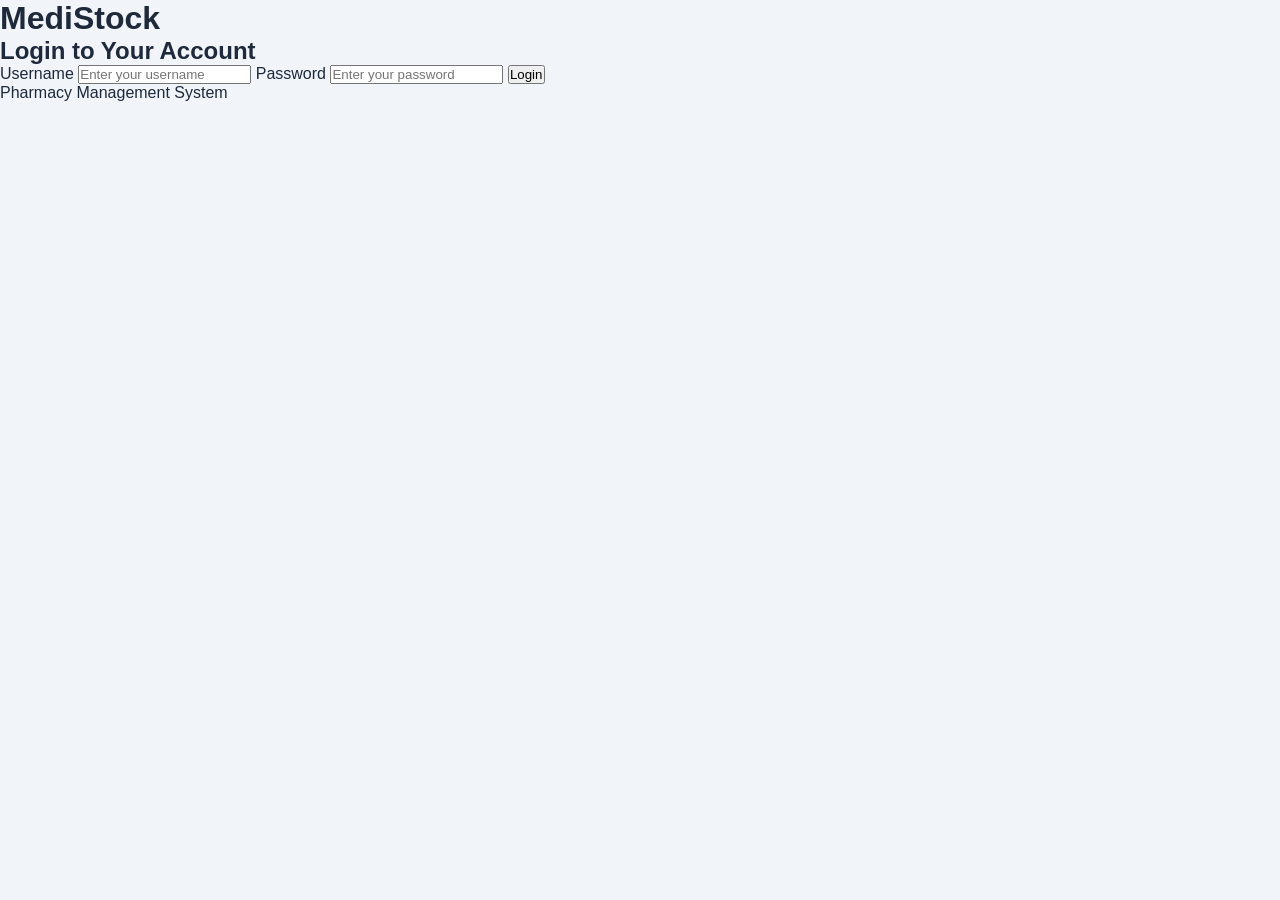
<file: webapp/index.html>
<!DOCTYPE html>
<html>
<head>
    <meta charset="UTF-8">
    <meta http-equiv="refresh" content="0; URL=login.html">
    <title>MediStock</title>
</head>
<body>
    <p>Redirecting to MediStock Login...</p>
</body>
</html>
</file>
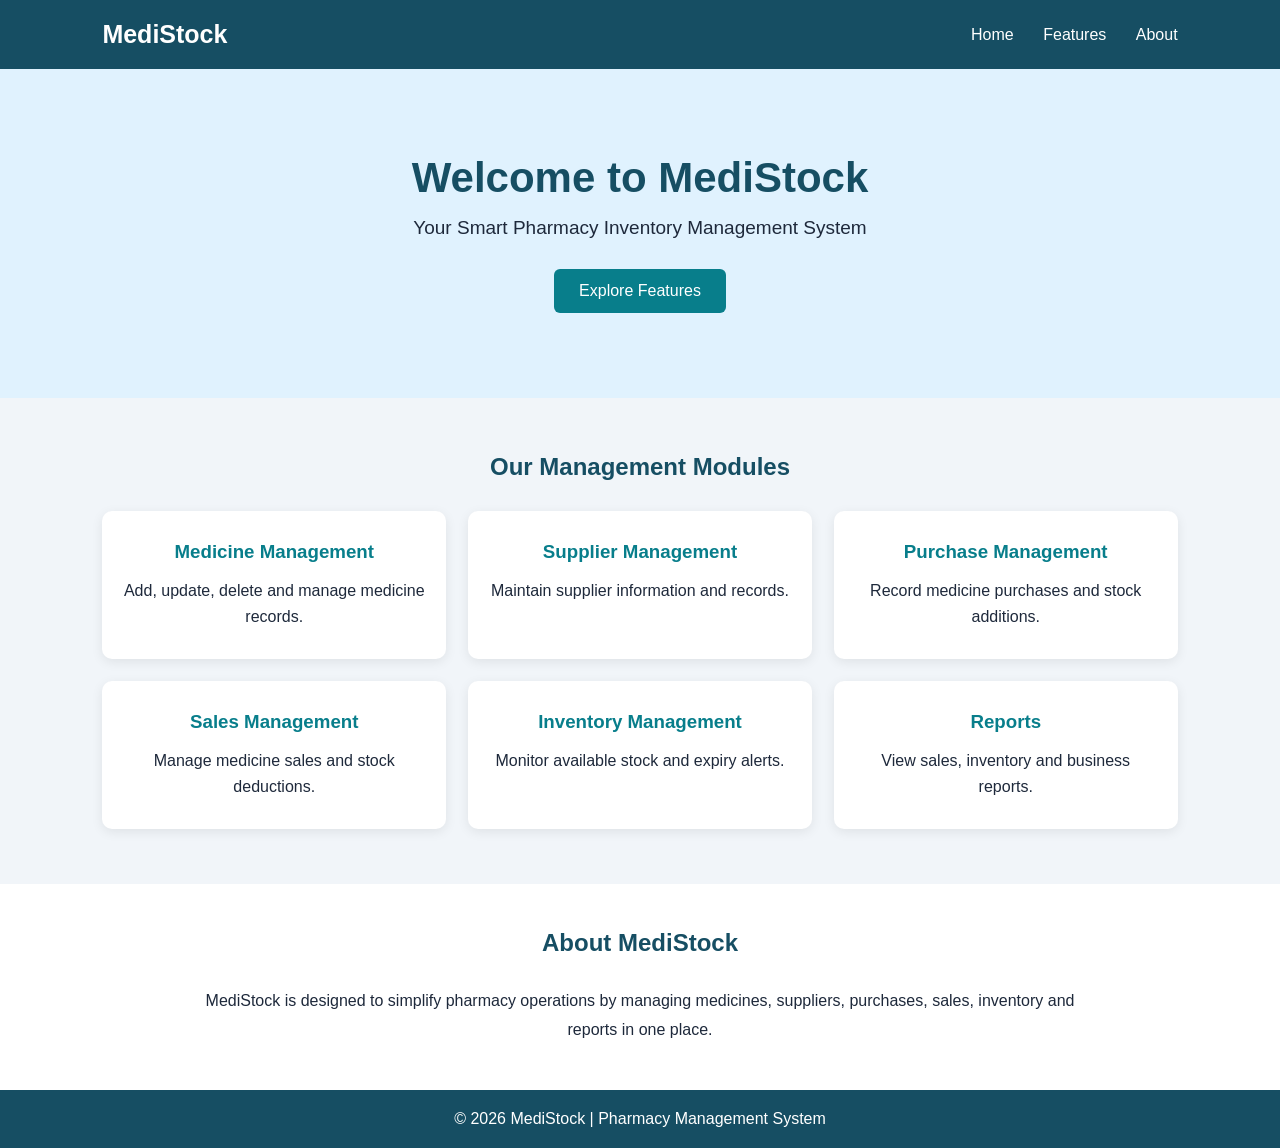
<file: webapp/dashboard.html>
<!DOCTYPE html>
<html lang="en">
<head>
    <meta charset="UTF-8">
    <meta name="viewport" content="width=device-width, initial-scale=1.0">
    <title>MediStock | Pharmacy Management</title>
    <link rel="stylesheet" href="style.css">
</head>
<body>

    <header class="navbar">
        <div class="logo">MediStock</div>
        <nav>
            <a href="index.html">Home</a>
            <a href="#features">Features</a>
            <a href="#about">About</a>
        </nav>
    </header>

    <main>
        <section class="hero">
            <h1>Welcome to MediStock</h1>
            <p>Your Smart Pharmacy Inventory Management System</p>
            <a href="#features" class="btn">Explore Features</a>
        </section>

        <section id="features" class="features">
            <h2>Our Management Modules</h2>

            <div class="card-container">

                <div class="card">
                    <h3>Medicine Management</h3>
                    <p>Add, update, delete and manage medicine records.</p>
                </div>

                <div class="card">
                    <h3>Supplier Management</h3>
                    <p>Maintain supplier information and records.</p>
                </div>

                <div class="card">
                    <h3>Purchase Management</h3>
                    <p>Record medicine purchases and stock additions.</p>
                </div>

                <div class="card">
                    <h3>Sales Management</h3>
                    <p>Manage medicine sales and stock deductions.</p>
                </div>

                <div class="card">
                    <h3>Inventory Management</h3>
                    <p>Monitor available stock and expiry alerts.</p>
                </div>

                <div class="card">
                    <h3>Reports</h3>
                    <p>View sales, inventory and business reports.</p>
                </div>

            </div>
        </section>

        <section id="about" class="about">
            <h2>About MediStock</h2>
            <p>
                MediStock is designed to simplify pharmacy operations
                by managing medicines, suppliers, purchases, sales,
                inventory and reports in one place.
            </p>
        </section>
    </main>

    <footer>
        <p>© 2026 MediStock | Pharmacy Management System</p>
    </footer>

</body>
</html>
</file>
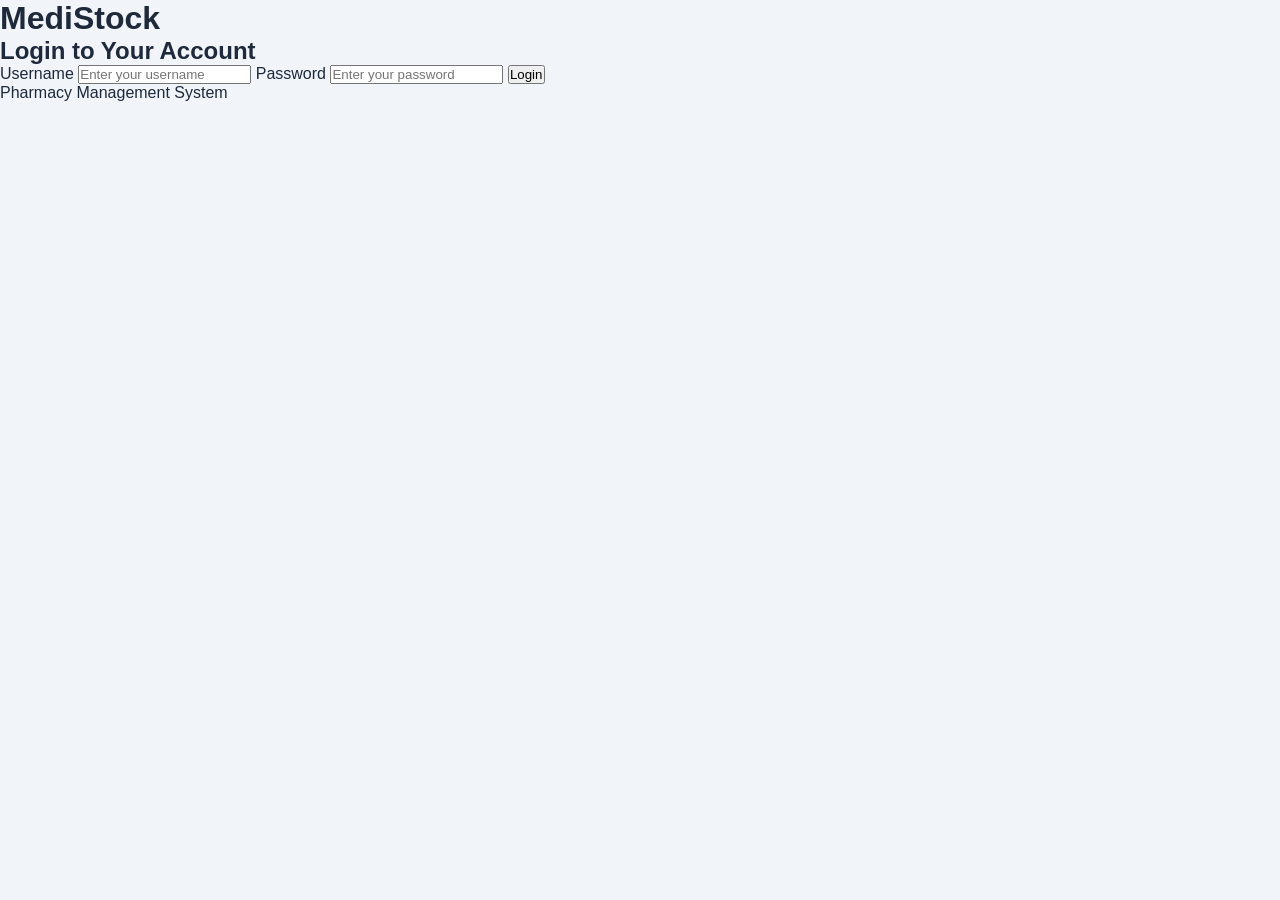
<file: webapp/login.html>
<!DOCTYPE html>
<html lang="en">
<head>
    <meta charset="UTF-8">
    <meta name="viewport" content="width=device-width, initial-scale=1.0">
    <title>Login | MediStock</title>
    <link rel="stylesheet" href="style.css">
</head>
<body>

    <div class="login-container">
        <h1>MediStock</h1>
        <h2>Login to Your Account</h2>

        <form action="login" method="post">
            <label for="username">Username</label>
            <input
                type="text"
                id="username"
                name="username"
                placeholder="Enter your username"
                required
            >

            <label for="password">Password</label>
            <input
                type="password"
                id="password"
                name="password"
                placeholder="Enter your password"
                required
            >

            <button type="submit">Login</button>
        </form>

        <p>Pharmacy Management System</p>
    </div>

</body>
</html>
</file>
<file: webapp/style.css>
* {
    margin: 0;
    padding: 0;
    box-sizing: border-box;
}

body {
    font-family: Arial, sans-serif;
    background: #f1f5f9;
    color: #1e293b;
}

.navbar {
    background: #164e63;
    color: white;
    padding: 20px 8%;
    display: flex;
    justify-content: space-between;
    align-items: center;
}

.logo {
    font-size: 25px;
    font-weight: bold;
}

nav a {
    color: white;
    text-decoration: none;
    margin-left: 25px;
}

nav a:hover {
    color: #67e8f9;
}

.hero {
    background: #e0f2fe;
    text-align: center;
    padding: 85px 20px;
}

.hero h1 {
    font-size: 42px;
    color: #164e63;
    margin-bottom: 15px;
}

.hero p {
    font-size: 19px;
    margin-bottom: 30px;
}

.btn {
    display: inline-block;
    background: #087e8b;
    color: white;
    padding: 13px 25px;
    border-radius: 6px;
    text-decoration: none;
}

.btn:hover {
    background: #065f68;
}

.features {
    padding: 55px 8%;
    text-align: center;
}

.features h2,
.about h2 {
    color: #164e63;
    margin-bottom: 30px;
}

.card-container {
    display: grid;
    grid-template-columns: repeat(3, 1fr);
    gap: 22px;
}

.card {
    background: white;
    padding: 30px 20px;
    border-radius: 10px;
    box-shadow: 0 3px 12px rgba(0, 0, 0, 0.08);
}

.card h3 {
    color: #087e8b;
    margin-bottom: 15px;
}

.card p {
    line-height: 1.6;
}

.about {
    text-align: center;
    padding: 45px 15%;
    background: white;
}

.about p {
    line-height: 1.8;
}

footer {
    background: #164e63;
    color: white;
    text-align: center;
    padding: 20px;
}

@media (max-width: 768px) {
    .card-container {
        grid-template-columns: 1fr;
    }

    .navbar {
        flex-direction: column;
        gap: 15px;
    }

    nav a {
        margin: 0 8px;
    }

    .hero h1 {
        font-size: 32px;
    }
}
</file>
